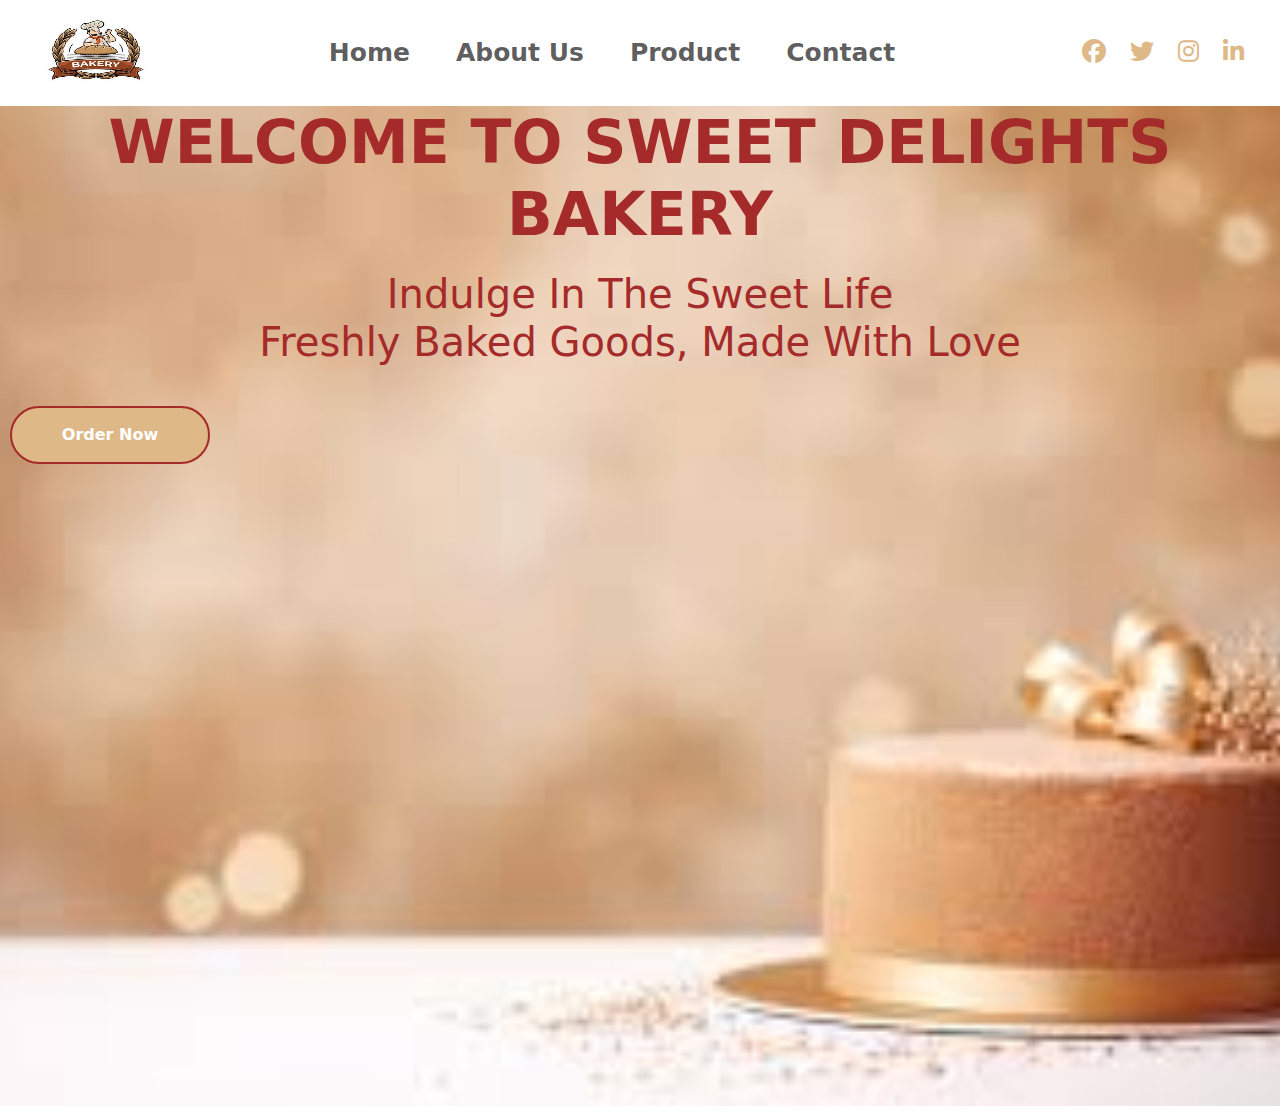
<file: index.html>
<!DOCTYPE html>
<html lang="en">

<head>
  <meta charset="UTF-8">
  <meta name="viewport" content="width=device-width, initial-scale=1.0">
  <title>Cake Bakery</title>
  <link rel="stylesheet" href="style.css" />

  <link href="https://cdn.jsdelivr.net/npm/bootstrap@5.3.3/dist/css/bootstrap.min.css" rel="stylesheet"
    integrity="sha384-QWTKZyjpPEjISv5WaRU9OFeRpok6YctnYmDr5pNlyT2bRjXh0JMhjY6hW+ALEwIH" crossorigin="anonymous">
</head>

<body>
  <!DOCTYPE html>
  <html lang="en">

  <head>
    <meta charset="UTF-8">
    <meta name="viewport" content="width=device-width, initial-scale=1.0">
    <title>BootsNavbar</title>
    <link rel="stylesheet" href="style.css">
    <link href="https://cdn.jsdelivr.net/npm/bootstrap@5.0.2/dist/css/bootstrap.min.css" rel="stylesheet"
      integrity="sha384-EVSTQN3/azprG1Anm3QDgpJLIm9Nao0Yz1ztcQTwFspd3yD65VohhpuuCOmLASjC" crossorigin="anonymous">
    <link rel="stylesheet" href="https://cdnjs.cloudflare.com/ajax/libs/font-awesome/6.5.2/css/all.min.css">
    <link rel="stylesheet" href="style.css">

  </head>

  <body>
    <nav class="navbar navbar-expand-lg navbar-light">
      <div class="container-fluid mx-4">
        <a class="navbar-brand" href="#"><img src="images/images (1).jpg" alt=""></a>
        <button class="navbar-toggler" type="button" data-bs-toggle="collapse" data-bs-target="#navbarSupportedContent"
          aria-controls="navbarSupportedContent" aria-expanded="false" aria-label="Toggle navigation">
          <span class="navbar-toggler-icon"></span>
        </button>
        <div class="collapse navbar-collapse" id="navbarSupportedContent">
          <ul class="navbar-nav mx-auto mb-lg-0">
            <li class="nav-item">
              <a class="nav-link" aria-current="page" href="#">Home</a>
            </li>
            <li class="nav-item">
              <a class="nav-link" href="about.html">About Us</a>
            </li>
            <li class="nav-item">
              <a class="nav-link" href="product.html">Product</a>
            </li>
            </li>
            <li class="nav-item">
              <a class="nav-link" href="contact.html">Contact</a>
            </li>
          </ul>
          <a href="#" class="me-4"><i class="fa-brands fa-facebook"></i></a>
          <a href="#" class="me-4"><i class="fa-brands fa-twitter"></i></a>
          <a href="" class="me-4"><i class="fa-brands fa-instagram"></i></a>
          <a href="#"><i class="fa-brands fa-linkedin-in"></i></a>
        </div>
      </div>
    </nav>

    <div class="content">
      <h1 class="display-1 text-center">Welcome to sweet delights<br> bakery</h1>
      <p class="h6 text-center">Indulge In The Sweet Life<br>Freshly Baked Goods, Made With Love
      </p>
      <div class="mb-3">
        <button type="button" class="btn btn-primary ">Order Now</button>
      </div>
    </div>
    <script src="https://cdn.jsdelivr.net/npm/bootstrap@5.3.3/dist/js/bootstrap.min.js"
      integrity="sha384-0pUGZvbkm6XF6gxjEnlmuGrJXVbNuzT9qBBavbLwCsOGabYfZo0T0to5eqruptLy"
      crossorigin="anonymous"></script>


  </body>

  </html>
</file>
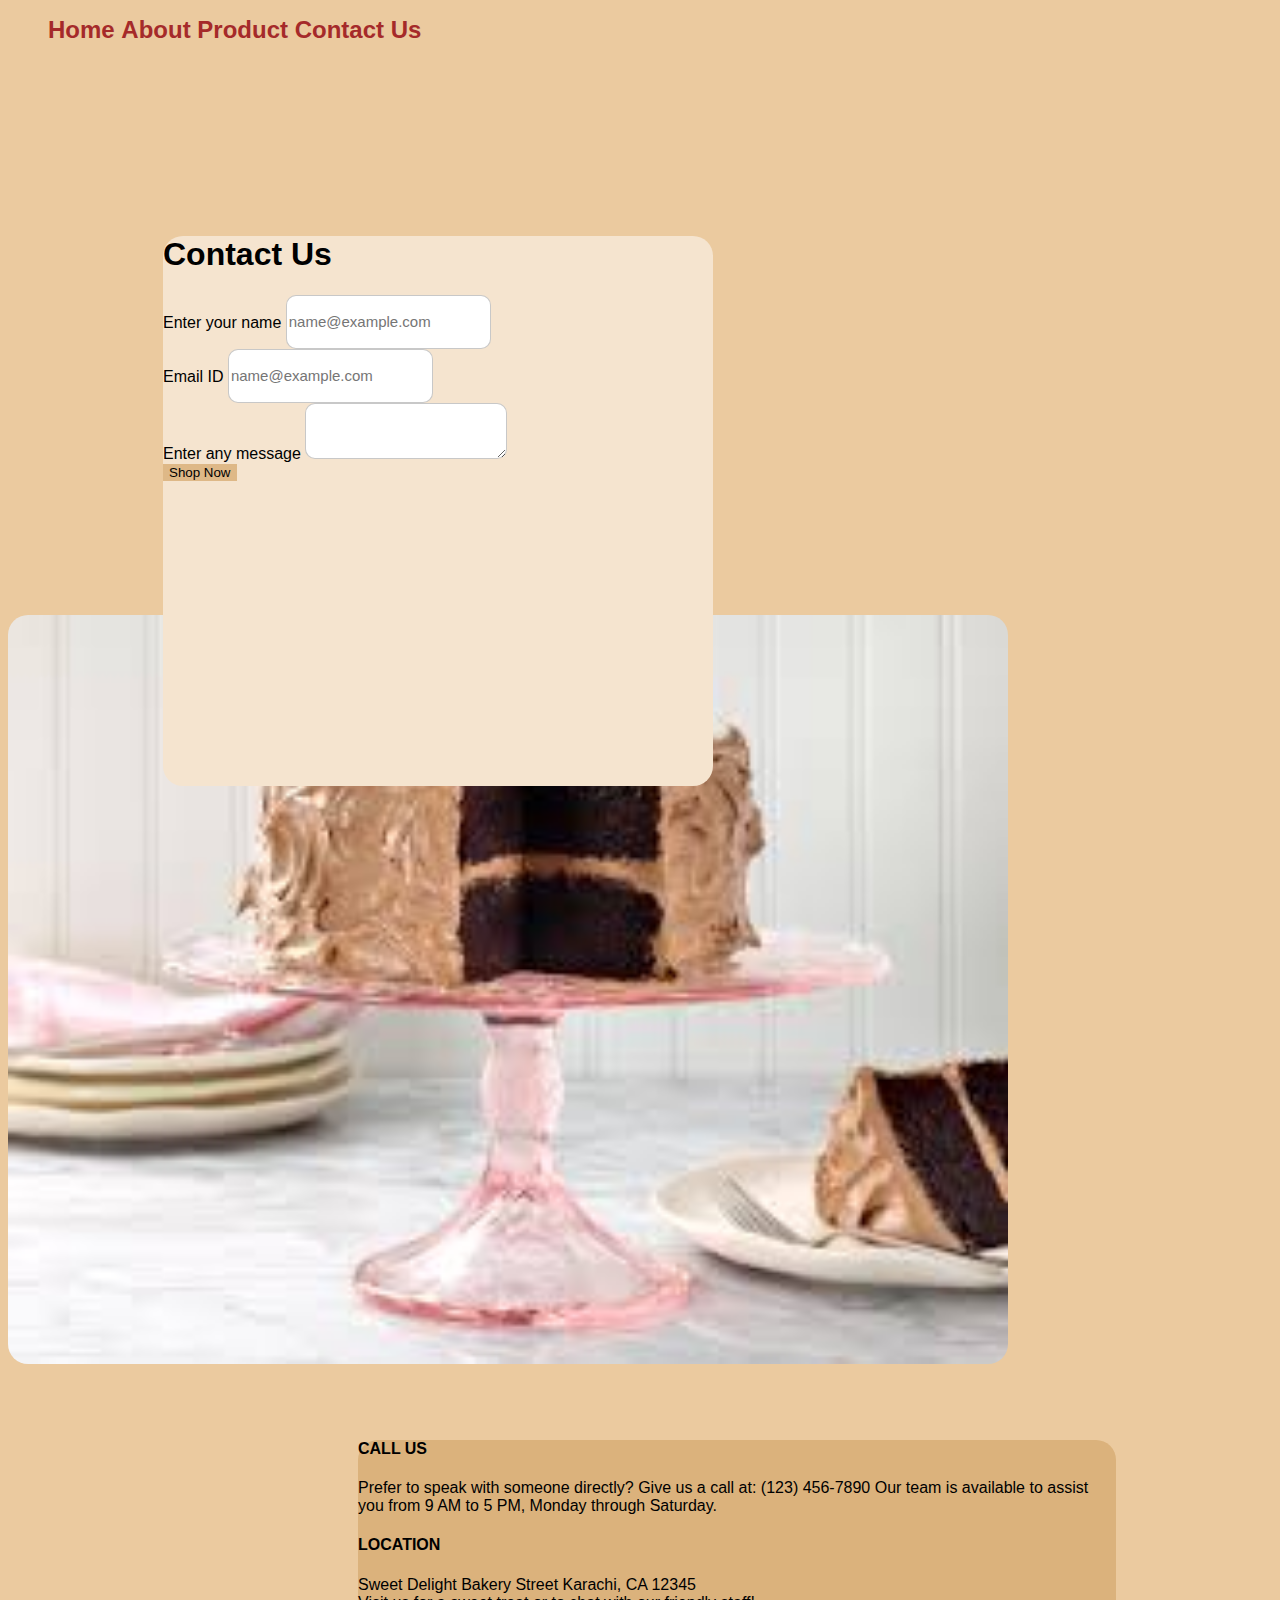
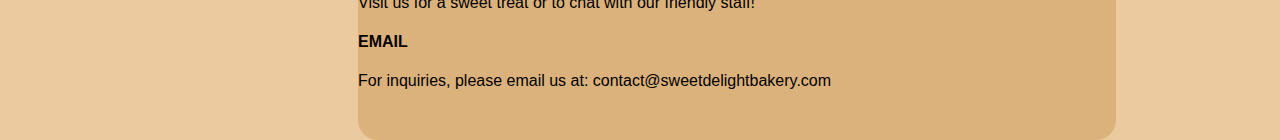
<file: contact.html>
<!DOCTYPE html>
<html lang="en">

<head>
    <meta charset="UTF-8">
    <meta name="viewport" content="width=device-width, initial-scale=1.0">
    <title>Contact Us</title>
    <!-- Bootstrap CSS -->
    <link href="https://cdn.jsdelivr.net/npm/bootstrap@5.0.2/dist/css/bootstrap.min.css" rel="stylesheet"
        integrity="sha384-EVSTQN3/azprG1Anm3QDgpJLIm9Nao0Yz1ztcQTwFspd3yD65VohhpuuCOmLASjC" crossorigin="anonymous">

</head>

<body>
    <style>
        /* styles.css */

        body {
            background-color: rgb(235, 202, 159);
            font-family: "poppins", sans-serif;
            /* Light grey background */
        }

        .nav-link:hover {
            font-weight: 500;
            color: rgb(244, 183, 108);
        }

        .nav-item {
            display: inline;
            font-weight: bold;
            font-size: 24px;
        }

        .nav-link {
            text-decoration: none;
            display: inline !important;
            color: brown !important;
            transform: scale(1.3);
        }


        .first_col {
            background-color: rgb(245, 228, 207);
            position: relative;
            height: 550px;
            width: 550px;
            border-radius: 20px;
            left: 155px;
            top: 171px;
        }

        .img-fluid {
            width: 1000px;
            border-radius: 20px;
        }

        .last_row {
            position: relative;
            border-radius: 20px;
            height: 200px;
            width: 60%;
            top: 50px;
            left: 350px;
            padding-bottom: 100px;
            background-color: rgb(219, 178, 124);

        }

        .btn-primary {
            background-color: burlywood;
            border: burlywood;
        }

        .btn-primary:hover {
            background-color: rgb(105, 47, 5);
        }

        .form-control {
            height: 50px;
            border-radius: 10px;
            font-size: 15px;
            border: 1px solid rgba(0, 0, 0, 0.214);

        }
    </style>
    <ul class="nav justify-content-end mb-4 mt-4 me-5 p-3">
        <li class="nav-item">
            <a class="nav-link" href="index.html">Home</a>
        </li>
        <li class="nav-item">
            <a class="nav-link" href="about.html">About</a>
        </li>
        <li class="nav-item">
            <a class="nav-link" href="product.html">Product</a>
        </li>
        <li class="nav-item">
            <a class="nav-link" href="contact.html">Contact Us</a>
        </li>
    </ul>
    <div class="container">
        <div class="row py-5 g-3">
            <div class="col-md-6 first_col">
                <h1 class="text-center mt-3">Contact Us</h1>
                <form class="p-4 mt-5">
                    <div class="mb-3">
                        <label for="exampleFormControlInput1" class="form-label">Enter your name</label>
                        <input type="email" class="form-control" id="exampleFormControlInput1"
                            placeholder="name@example.com">
                    </div>
                    <div class="mb-3">
                        <label for="exampleFormControlInput1" class="form-label">Email ID</label>
                        <input type="email" class="form-control" id="exampleFormControlInput1"
                            placeholder="name@example.com">
                    </div>
                    <div class="mb-3">
                        <label for="exampleFormControlTextarea1" class="form-label">Enter any message</label>
                        <textarea class="form-control" id="exampleFormControlTextarea1" rows="3"></textarea>
                    </div>
                    <div class="mb-3">
                        <button type="button" class="btn btn-primary ">Shop Now</button>
                    </div>
                </form>
            </div>
            <div class="col-md-6">
                <img src="images/images (9).jpg" class="img-fluid" alt="...">
            </div>

        </div>
    </div>
    </div>
    </div>
    <div class="last_row">
        <div class="row row-cols-1 row-cols-3 p-3 text-white">
            <div class="col">
                <h4>CALL US</h4>
                <p> Prefer to speak with someone directly? Give us a call at:
                    (123) 456-7890
                    Our team is available to assist you from 9 AM to 5 PM, Monday through Saturday.
                </p>
            </div>
            <div class="col">
                <h4>LOCATION</h4>
                <p>Sweet Delight Bakery Street Karachi, CA 12345
                    <br>Visit us for a sweet treat or to chat with our friendly staff!
                </p>
            </div>
            <div class="col">
                <h4>EMAIL</h4>
                <p> For inquiries, please email us at:
                    contact@sweetdelightbakery.com</p>
            </div>


        </div>

    </div>
    </div>


    <!-- Bootstrap JS Bundle (Popper.js included) -->
    <script src="https://cdn.jsdelivr.net/npm/bootstrap@5.0.2/dist/js/bootstrap.bundle.min.js"
        integrity="sha384-MrcW6ZMFYlzcLA8Nl+NtUVF0sA7MsXsP1UyJoMp4YLEuNSfAP+JcXn/tWtIaxVXM"
        crossorigin="anonymous"></script>
</body>

</html>
</file>
<file: style.css>
img {
    width: 120px;
    height: 80px;
    border-radius: 50px;
    float: left;
}

* {
    margin: 0;
    padding: 0;
    box-sizing: border;
}

.navbar-nav .nav-item a.nav-link {
    margin-right: 30px;
    font-weight: bold;
    font-size: 25px;
}

.navbar-nav .nav-item a.nav-link:hover {
    color: burlywood
}

.fa-twitter,
.fa-facebook,
.fa-instagram,
.fa-linkedin-in {
    color: burlywood;
    font-size: 1.5em;
}


 @media only screen and (max-width:1152px) {}
    .icons {
        display: none;
    } 
@media only screen and (max-width:900px) {
    .nav-link {
        display: block;
    }

    

    .nav-menu {
            display: none;
        }
        .collapse {
            display: block;
        } */
    .toggle-item {
        color: aqua !important;
        margin-right: 300px;
    }

    .toggle-item:active {
        color: white !important;
    }
}




.content {
    background-image: url(images/images\ \(2\).jpg);
    height: 1000px;
    margin: 0px 0px 10px 0px;
    background-size: cover;
    background-position: center;
    background-repeat: no-repeat;
}


h1.display-1 {
    text-transform: uppercase;
    font-size: 60px;
    color: brown;
    font-weight: bold;


}

p.h6 {
    margin: 20px auto;
    font-weight: 100;
    line-height: 25ox;
    color: brown;
    font-size: 40px;
}

.navbar img:hover {
    font-weight: 500;
    transform: scale(1.3);
    transform: translateY(-5px);
    transition: transform 0.5s ease;
}

.btn-primary {
    background-color: burlywood;
    border: burlywood;
    width: 200px;
    padding: 15px 0;
    margin: 20px 10px;
    border-radius: 50px;
    font-weight: bold;
    border: 2px solid brown;
    cursor: pointer;
    text-align: center;
}

.btn-primary:hover {
    background-color: rgb(105, 47, 5);
}
</file>
